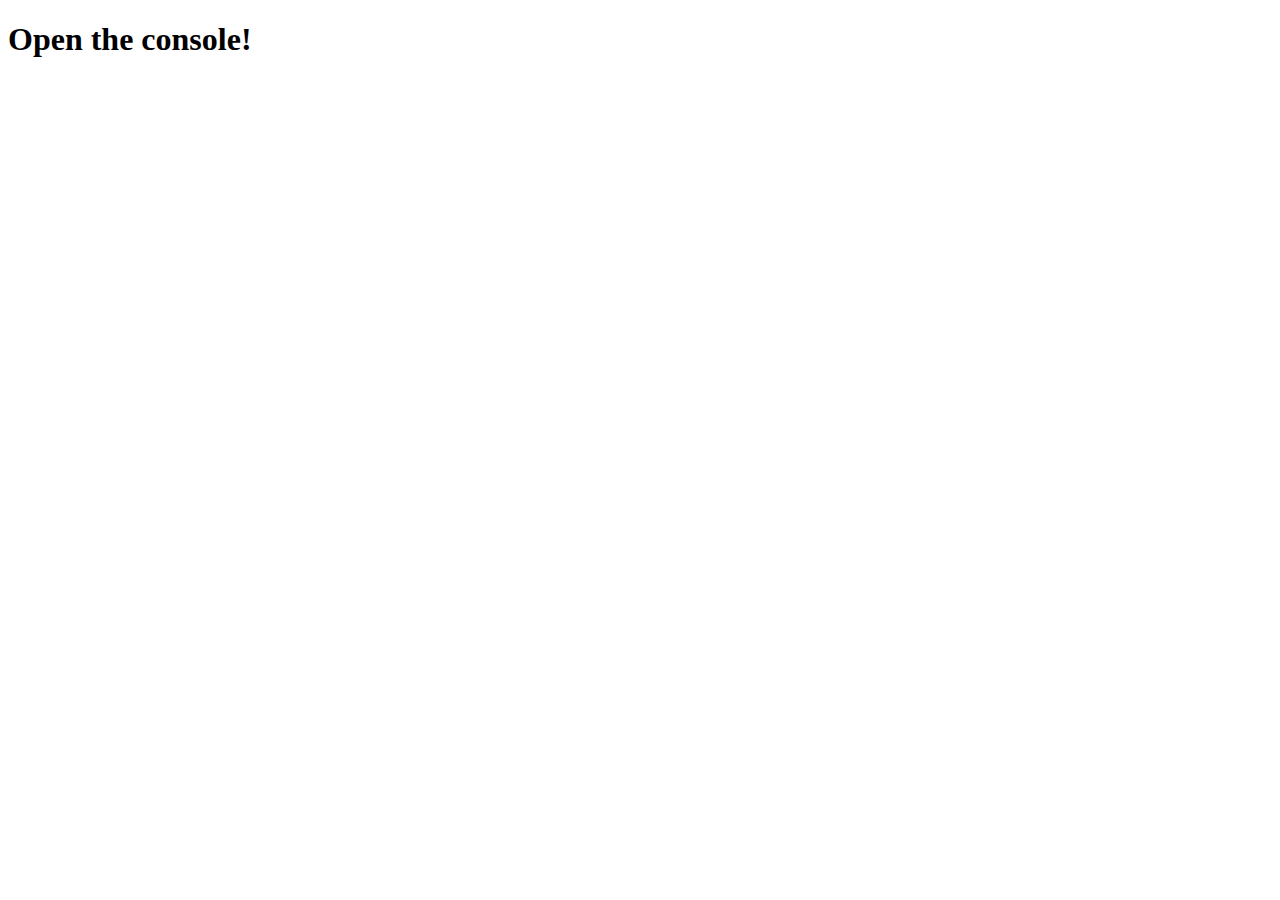
<file: SpaceX/index.html>
<!DOCTYPE html>
<html lang="en">
<head>
  <meta charset="UTF-8">
  <meta name="viewport" content="width=device-width, initial-scale=1.0">
  <meta http-equiv="X-UA-Compatible" content="ie=edge">
  <title>SpaceX API</title>
</head>
<body>
  <h1>Open the console!</h1>
  <script src="https://d3js.org/d3.v7.min.js"></script>
  <script src="spaceX.js"></script>
  <script src="samples.json"></script>
</body>
</html>
</file>
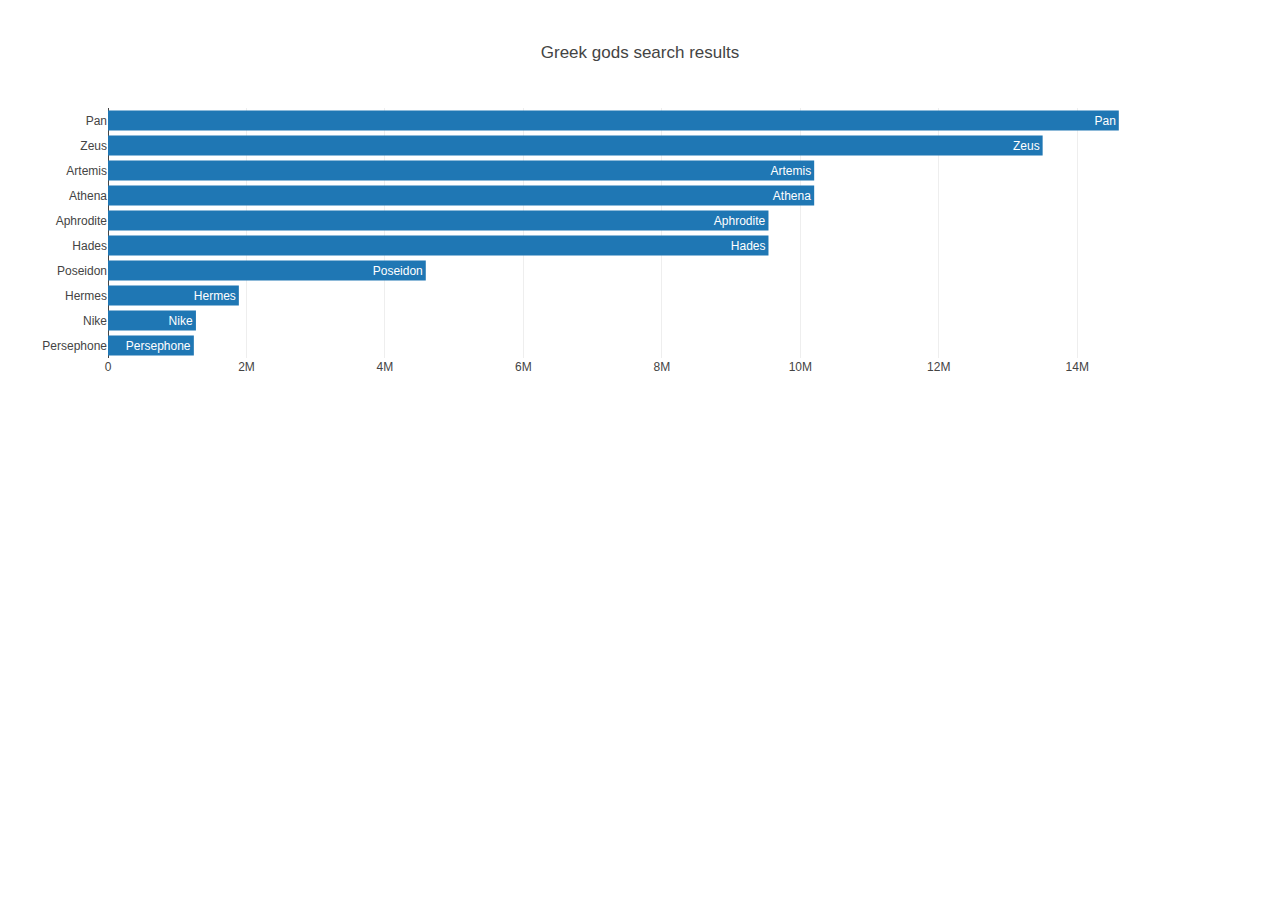
<file: 13 Practice/data-12-5-1-resources/index.html>
<!DOCTYPE html>
<html lang="en">
<head>
    <meta charset="UTF-8">
    <meta name="viewport" content="width=device-width, initial-scale=1.0">
    <meta http-equiv="X-UA-Compatible" content="ie=edge">
    <title>Greek gods</title>
    <script src="https://cdn.plot.ly/plotly-latest.min.js"></script>
</head>
<body>
    <div id="plot"></div>
    <script src="data.js"></script>
    <script src="plots.js"></script>
</body>
</html>
</file>
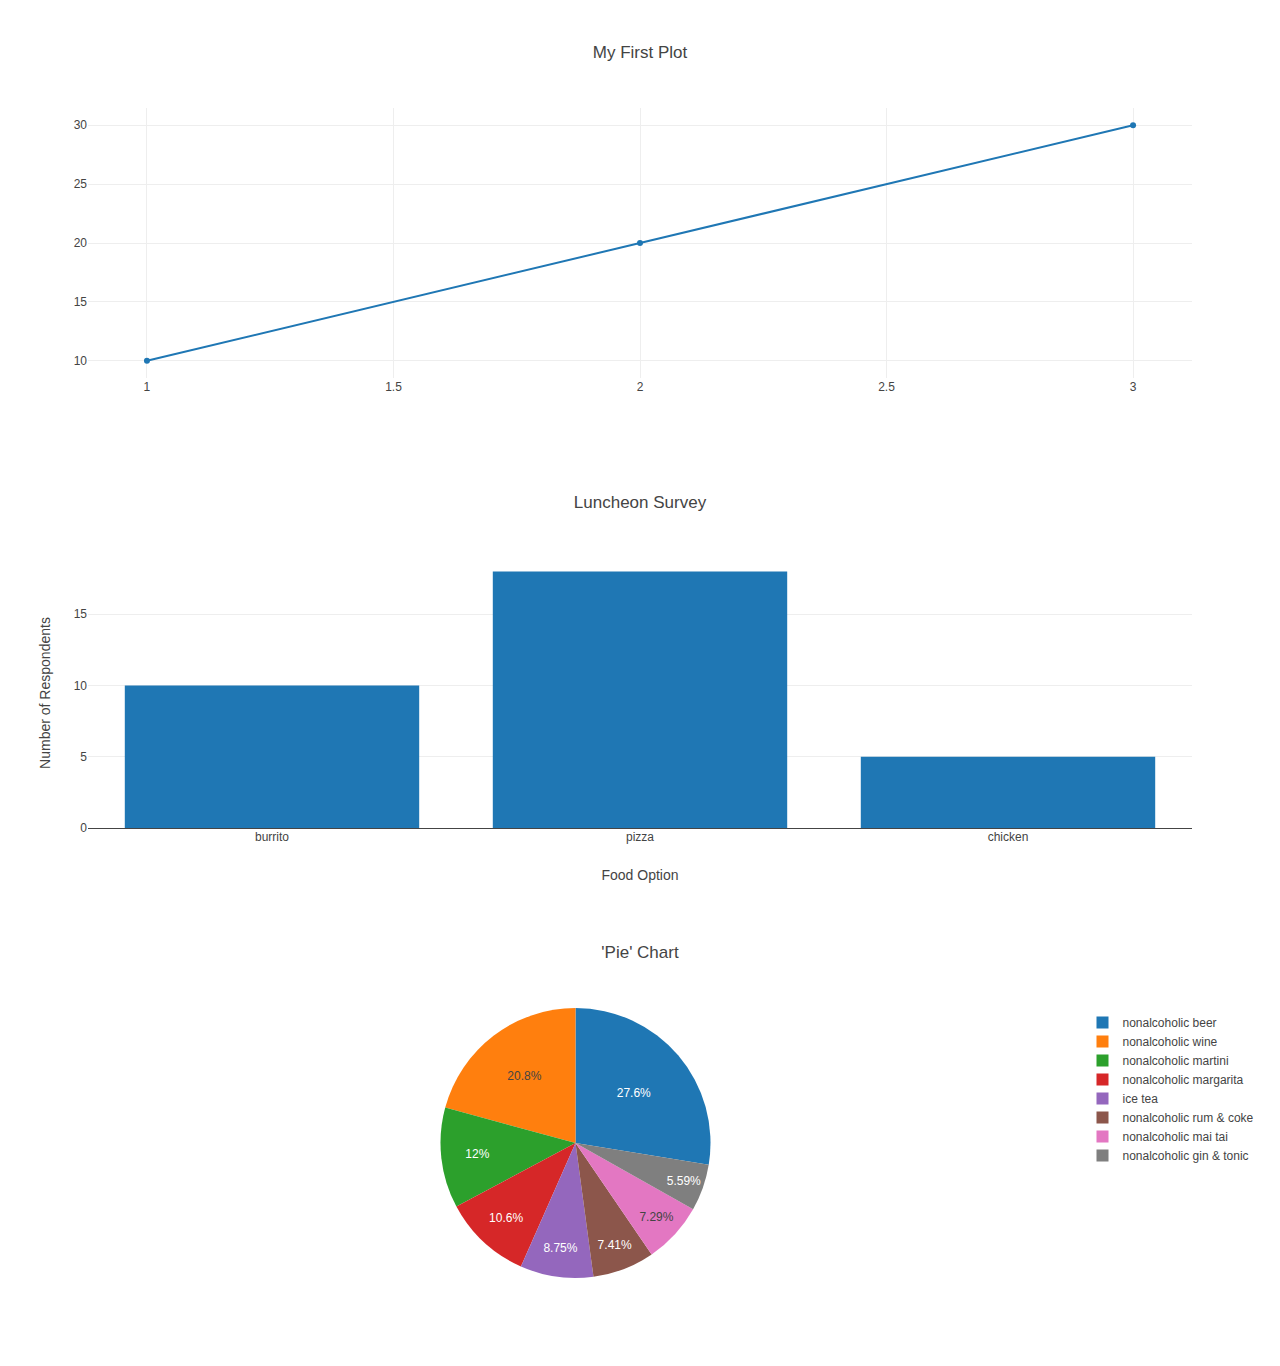
<file: 13 Practice/data-13-1-2-resources/index.html>
<!DOCTYPE html>
<html lang="en">
<head>
    <meta charset="UTF-8">
    <meta name="viewport" content="width=device-width, initial-scale=1.0">
    <meta http-equiv="X-UA-Compatible" content="ie=edge">
    <title>Basic Charts</title>
    <script src="https://cdn.plot.ly/plotly-latest.min.js"></script>
</head>
<body>
    <div id="plotArea"></div>
    <script src="plots.js"></script>
</body>
<body>
    <div id="plotAreaB"></div>
    <script src="plots.js"></script>
</body>
<body>
    <div id="plotAreaC"></div>
    <script src="plots.js"></script>
</body>
</html>
</file>
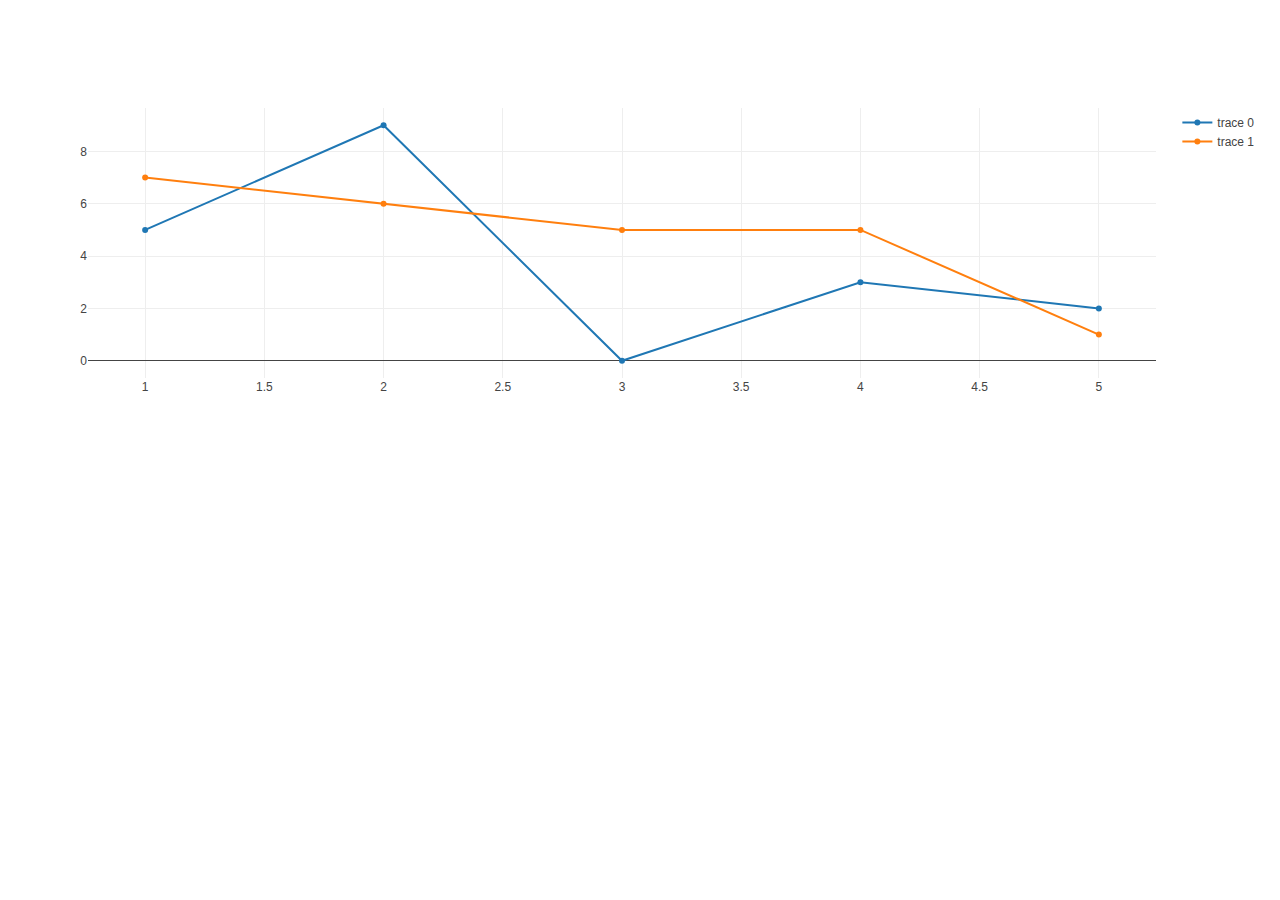
<file: 13 Practice/Activities 4/01-Ins_Multi_Trace/Solved/index.html>
<!DOCTYPE html>
<html lang="en">
<head>
  <meta charset="UTF-8">
  <meta name="viewport" content="width=device-width, initial-scale=1.0">
  <meta http-equiv="X-UA-Compatible" content="ie=edge">
  <title>Multi-Trace</title>
  <script src="https://cdn.plot.ly/plotly-latest.min.js"></script>
</head>
<body>
  <div id="plot"></div>
  <script src="plots.js"></script>
</body>
</html>
</file>
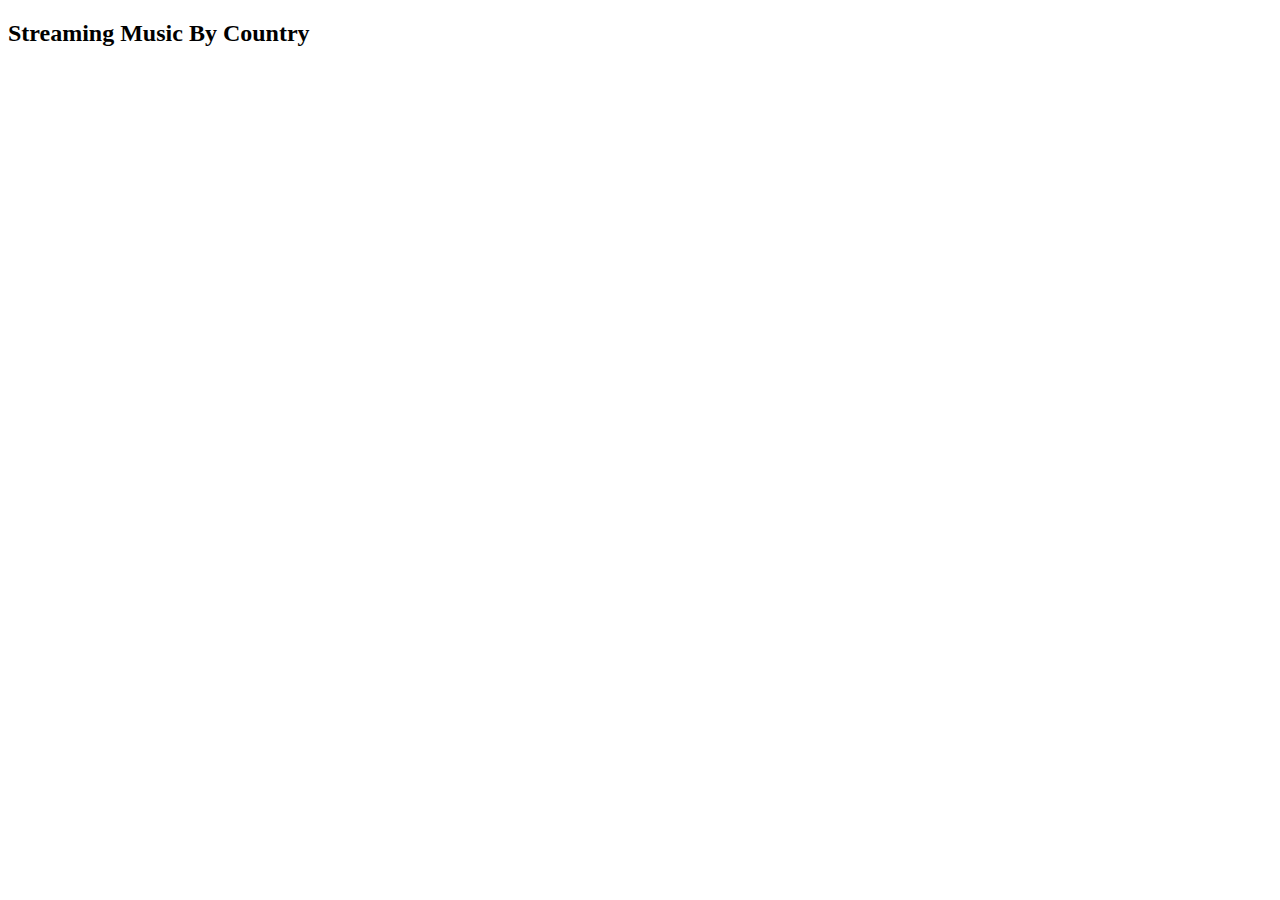
<file: 13 Practice/Activities 4/05-Stu-Event_Final/Unsolved/index.html>
<!DOCTYPE html>
<html lang="en">
<head>
    <meta charset="UTF-8">
    <meta name="viewport" content="width=device-width, initial-scale=1.0">
    <meta http-equiv="X-UA-Compatible" content="ie=edge">
    <title>Dropdown Events</title>
    <script src="https://d3js.org/d3.v5.min.js"></script>
    <script src="https://cdn.plot.ly/plotly-latest.min.js"></script>
</head>
<body>
    <h2>Streaming Music By Country</h2>
        <!-- Your code here -->
    <div id="pie"></div>

    <script src="data.js"></script>
    <script src="plots.js"></script>
</body>
</html>
</file>
